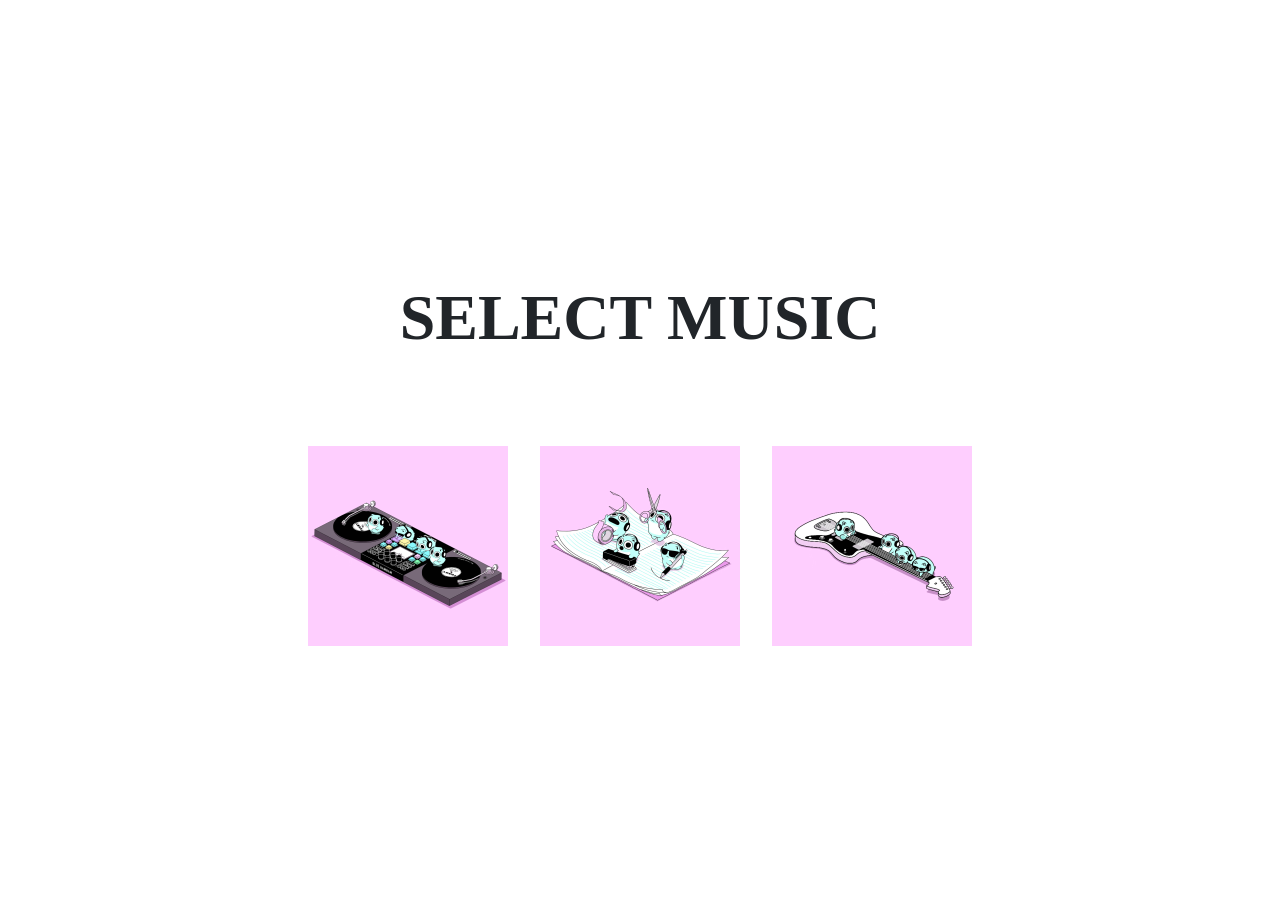
<file: index.html>
<!DOCTYPE html>
<html lang="en">
<head>
    <meta charset="UTF-8">
    <meta http-equiv="X-UA-Compatible" content="IE=edge">
    <meta name="viewport" content="width=device-width, initial-scale=1.0">
    <link rel="stylesheet" href="./style.css">
    <title>課題04</title>
</head>

<body>
    
  <div class="title"><h2>SELECT MUSIC</h2></div>
    
  <div class="images">
    
    <a href="./music.html">
      <img class="music1" src="./img/1小さなDJ.jpg" alt="">
    </a>
    
    <a href="./music2.html">
      <img class="music2" src="./img/2耳をすます演奏会.jpg" alt="">
    </a>
    
    <a href="./music3.html">
      <img class="music3" src="./img/3小さなギタリスト.jpg" alt="">
    </a>
    
  </div>
     
</body>
</html>
</file>
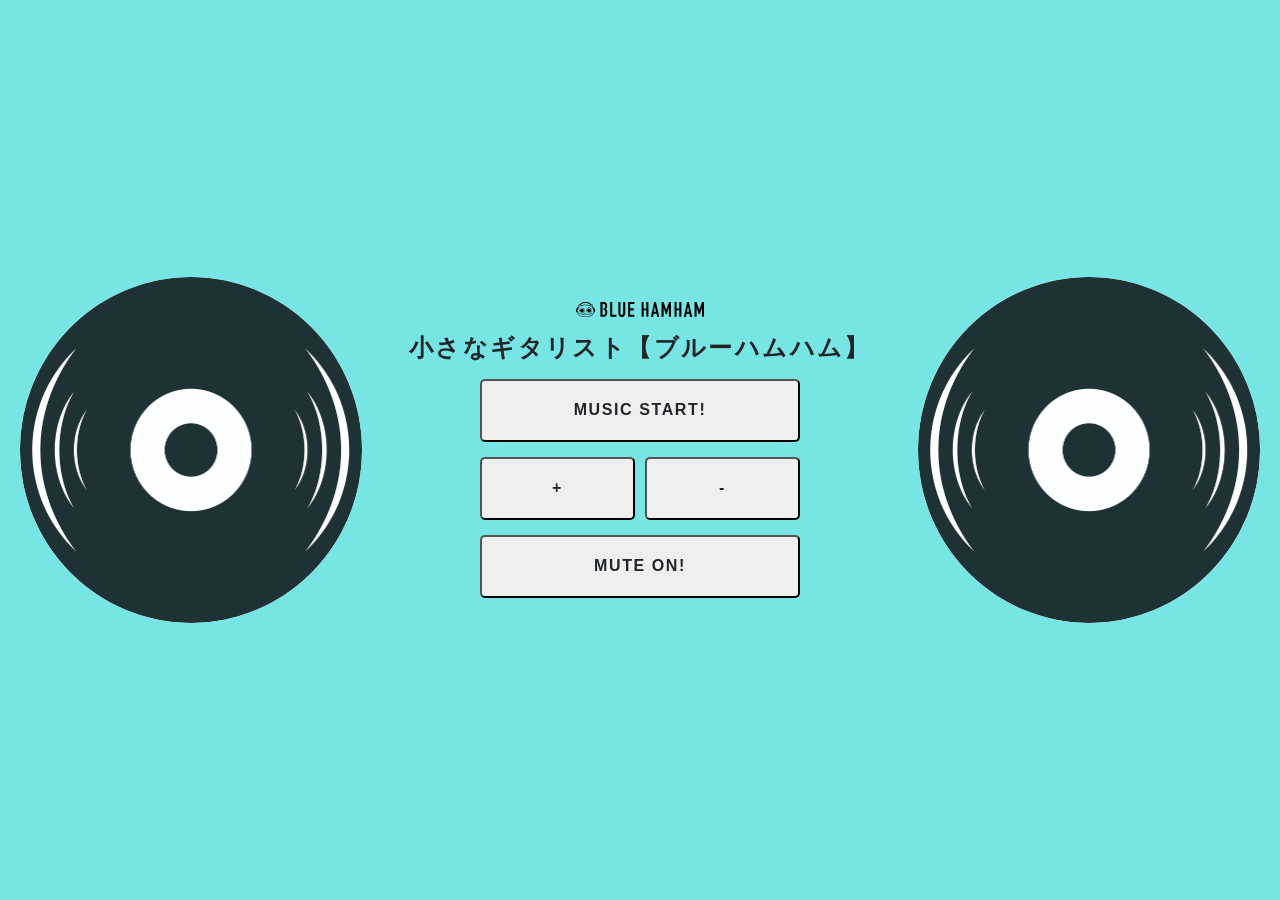
<file: music3.html>
<!DOCTYPE html>
<html lang="en">
<head>
    <meta charset="UTF-8">
    <meta http-equiv="X-UA-Compatible" content="IE=edge">
    <meta name="viewport" content="width=device-width, initial-scale=1.0">
    <link rel="stylesheet" href="./inside.css">
    <title>課題04</title>
</head>
<body>
  <main class="player-layout">

    <img id="record1" class="img_record" src="./img/record.jpg">

    <div class="center-panel">
      <a href="./index.html">
        <img class="img_logo1" src="img/logo.svg">
      </a>
      <div id="title">
        <h2 id="title_scroll">小さなギタリスト【ブルーハムハム】</h2>
      </div>
      <div class="a_play">
        <button id="play3" class="btn btn-primary">MUSIC START!</button>
      </div>
      <div class="a_volume">
        <button id="volume-up" class="btn btn-success">+</button>
        <button id="volume-down" class="btn btn-success">-</button>
      </div>
      <div class="a_mute">
        <button id="mute" class="btn btn-warning">MUTE ON!</button>
      </div>
    </div>

    <img id="record2" class="img_record" src="./img/record.jpg">

  </main>
  <script src="music3.js"></script>
</body>
</html>
</file>
<file: style.css>
/* ============================================================
   style-selection.css — Music Selection Page
   ============================================================ */

/* ── Reset & Base ─────────────────────────────────────────── */
*,
*::before,
*::after {
  margin: 0;
  padding: 0;
  box-sizing: border-box;
}

/* ── Keyframes (共通) ─────────────────────────────────────── */
@keyframes rumble {
  0%    { transform: rotate(0deg)    translate(0,     0);    }
  12.5% { transform: rotate(0.4deg)  translate(1px,  -1px);  }
  25%   { transform: rotate(0.8deg)  translate(0px,   1px);  }
  37.5% { transform: rotate(0.4deg)  translate(-1px,  0);    }
  50%   { transform: rotate(0deg)    translate(0,     0);    }
  62.5% { transform: rotate(-0.4deg) translate(1px,   0);    }
  75%   { transform: rotate(-0.8deg) translate(0,     1px);  }
  87.5% { transform: rotate(-0.4deg) translate(-1px, -1px);  }
  100%  { transform: rotate(0deg)    translate(0,     0);    }
}

/* ── Variables ────────────────────────────────────────────── */
:root {
  --color-text:   #212529;
  --gap-images:   2rem;
  --img-size:     200px;
  --title-size:   clamp(2rem, 5vw, 4rem); /* レスポンシブフォント */
}

/* ── Layout ───────────────────────────────────────────────── */
body {
  min-height: 100vh;
  display: flex;
  flex-direction: column;
  align-items: center;
  justify-content: center;
  gap: 4rem;
  padding: 2rem;
}

/* ── Title ────────────────────────────────────────────────── */
.title {
  text-align: center;
}

.title h2 {
  font-size: var(--title-size);
  font-weight: 700;
  line-height: 1.5;
  color: var(--color-text);
  padding: 1rem 2rem;
  user-select: none;
  transition: all 0.3s;
}

/* ── Image Grid ───────────────────────────────────────────── */
.images {
  display: flex;
  flex-wrap: wrap;                  /* 小さい画面で折り返し */
  justify-content: center;
  gap: var(--gap-images);
}

.images img {
  width: var(--img-size);
  height: auto;
  display: block;
  cursor: pointer;
}

/* ── Hover Effect ─────────────────────────────────────────── */
.images img:hover {
  animation: rumble 0.12s linear infinite;
}

/* ── Responsive ───────────────────────────────────────────── */

/* タブレット: 画像を少し拡大 */
@media (min-width: 600px) {
  :root {
    --img-size: 180px;
  }
}

/* デスクトップ: フルサイズ */
@media (min-width: 1024px) {
  :root {
    --img-size: 200px;
  }

  .images {
    flex-wrap: nowrap;
  }
}
</file>
<file: inside.css>
/* ============================================================
   inside.css — Music Player Page
   ============================================================ */

/* ── Reset & Base ─────────────────────────────────────────── */
*,
*::before,
*::after {
  margin: 0;
  padding: 0;
  box-sizing: border-box;
}

/* ── Keyframes ────────────────────────────────────────────── */
@keyframes rumble {
  0%    { transform: rotate(0deg)    translate(0,     0);   }
  12.5% { transform: rotate(0.4deg)  translate(1px,  -1px); }
  25%   { transform: rotate(0.8deg)  translate(0px,   1px); }
  37.5% { transform: rotate(0.4deg)  translate(-1px,  0);   }
  50%   { transform: rotate(0deg)    translate(0,     0);   }
  62.5% { transform: rotate(-0.4deg) translate(1px,   0);   }
  75%   { transform: rotate(-0.8deg) translate(0,     1px); }
  87.5% { transform: rotate(-0.4deg) translate(-1px, -1px); }
  100%  { transform: rotate(0deg)    translate(0,     0);   }
}

/* ── Variables ────────────────────────────────────────────── */
:root {
  --color-bg:    #78e5e5;
  --color-text:  #212529;
  --record-size: clamp(120px, 38vh, 420px);
  --logo-size:   clamp(80px, 10vw, 160px);
  --btn-width:   clamp(160px, 25vw, 360px);
  --btn-height:  clamp(44px, 7vh, 80px);
  --title-size:  clamp(1.4rem, 2.5vw, 2.4rem);
}

/* ── Body ─────────────────────────────────────────────────── */
html { font-size: 62.5%; }

body {
  min-height: 100vh;
  background: var(--color-bg);
  overflow-x: hidden;
}

/* ── 3カラムレイアウト ────────────────────────────────────── */
/*  [ record1 ]  [ center-panel ]  [ record2 ]  */
.player-layout {
  display: grid;
  grid-template-columns: var(--record-size) 1fr var(--record-size);
  align-items: center;
  min-height: 100vh;
  padding: 2rem;
  gap: 1rem;
}

/* ── レコード（左右） ─────────────────────────────────────── */
.img_record {
  width: 100%;
  height: auto;
  border-radius: 50%;
  display: block;
}

/* ── 中央パネル ───────────────────────────────────────────── */
.center-panel {
  display: flex;
  flex-direction: column;
  align-items: center;
  gap: 1.5rem;
}

/* ── ロゴ ─────────────────────────────────────────────────── */
.img_logo1 {
  width: var(--logo-size);
  height: auto;
  display: block;
}

.img_logo1:hover {
  animation: rumble 0.12s linear infinite;
}

/* ── タイトル ─────────────────────────────────────────────── */
#title {
  width: 100%;
  overflow: hidden;
  text-align: center;
}

#title h2 {
  font-size: var(--title-size);
  font-weight: 700;
  letter-spacing: 0.1em;
  color: var(--color-text);
  white-space: nowrap;
  position: relative; /* JSスクロールアニメーション用 */
}

/* ── ボタン共通 ───────────────────────────────────────────── */
button.btn {
  font-size: 1.6rem;
  font-weight: 700;
  display: inline-flex;
  align-items: center;
  justify-content: center;
  padding: 0.8rem 2rem;
  user-select: none;
  cursor: pointer;
  letter-spacing: 0.1em;
  color: var(--color-text);
  border-radius: 0.5rem;
  transition: all 0.3s;
}

button.btn:hover {
  animation: rumble 0.12s linear infinite;
}

/* ── 再生ボタン ───────────────────────────────────────────── */
.a_play {
  width: 100%;
  display: flex;
  justify-content: center;
}

#play, #play2, #play3 {
  width: var(--btn-width);
  height: var(--btn-height);
}

/* ── 音量ボタン ───────────────────────────────────────────── */
.a_volume {
  display: flex;
  justify-content: center;
  gap: 1rem;
  width: 100%;
}

#volume-up,
#volume-down {
  width: calc(var(--btn-width) / 2 - 0.5rem);
  height: var(--btn-height);
}

/* ── ミュートボタン ───────────────────────────────────────── */
.a_mute {
  width: 100%;
  display: flex;
  justify-content: center;
}

#mute {
  width: var(--btn-width);
  height: var(--btn-height);
}

/* ── Responsive ───────────────────────────────────────────── */
@media (max-width: 600px) {
  .player-layout {
    grid-template-columns: 1fr;
    grid-template-rows: auto 1fr auto;
    padding: 1rem;
  }

  .img_record {
    width: clamp(120px, 50vw, 200px);
    margin: 0 auto;
  }
}
</file>
